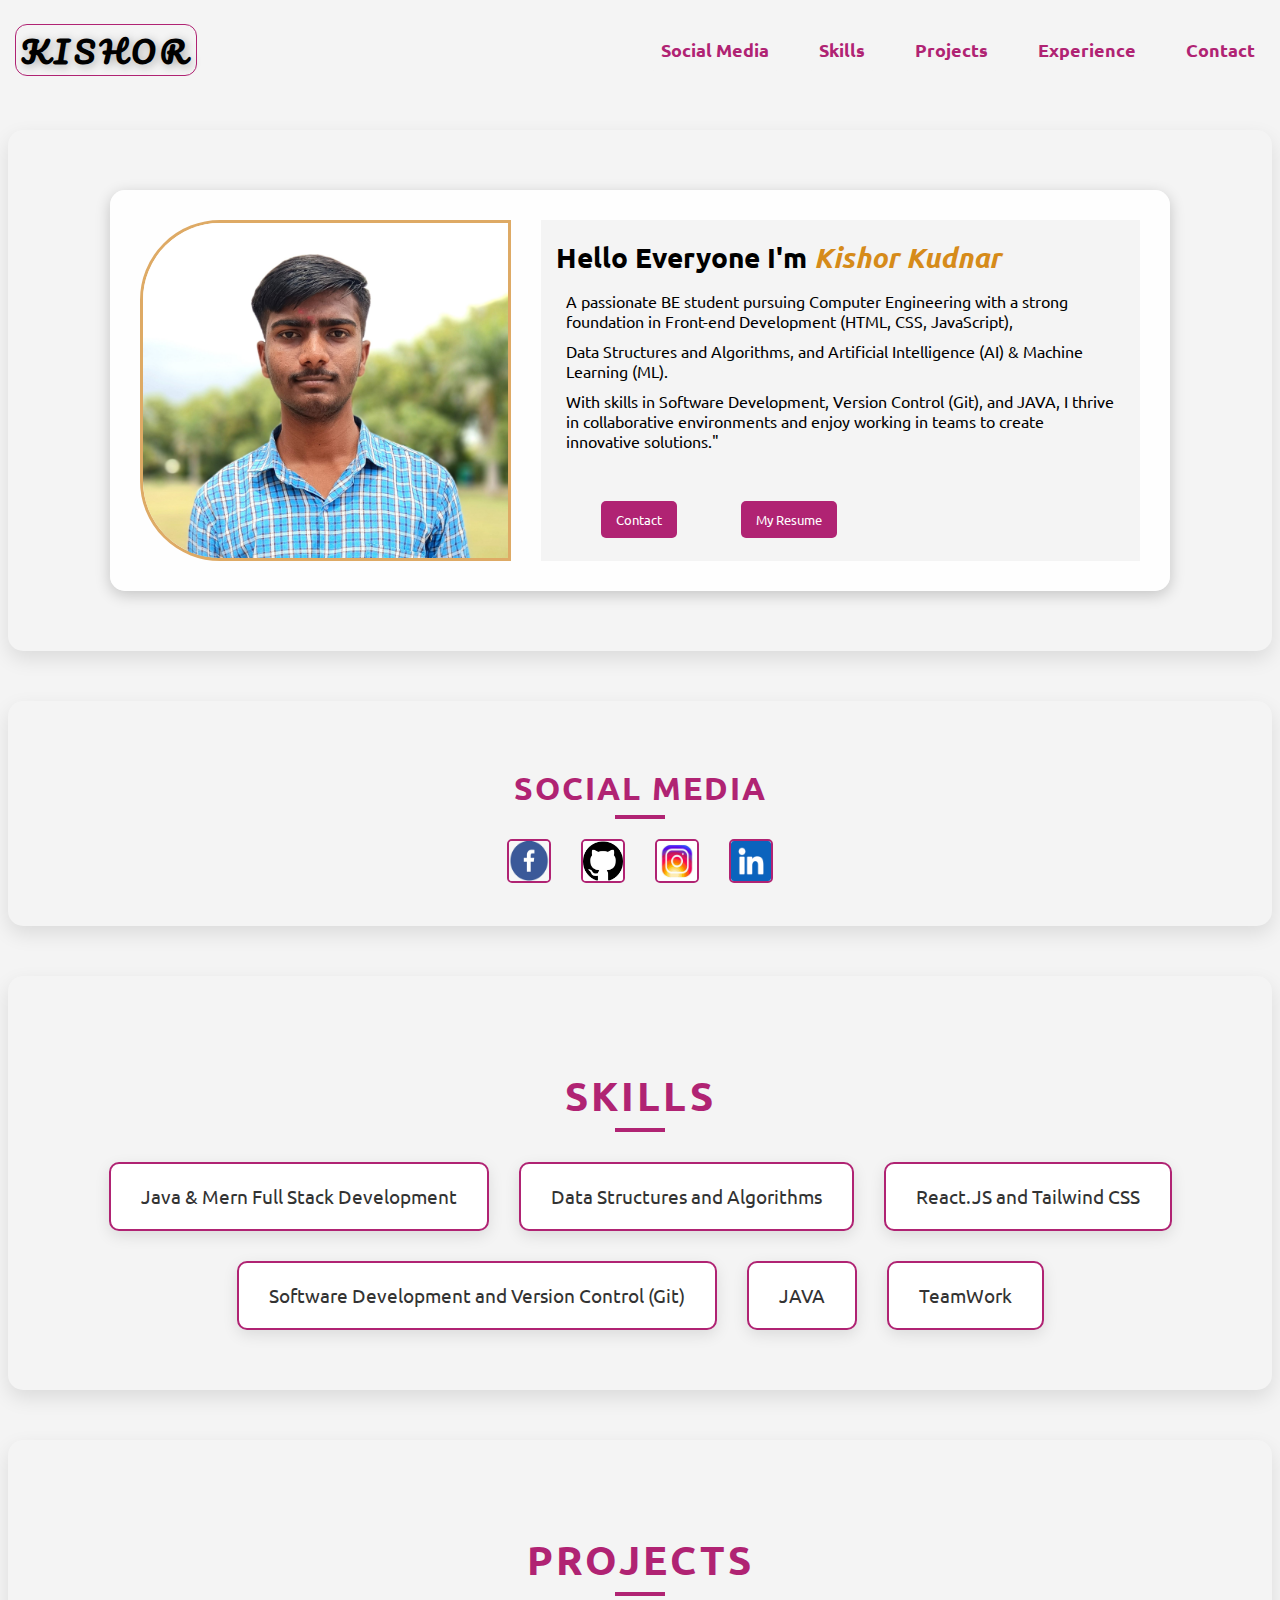
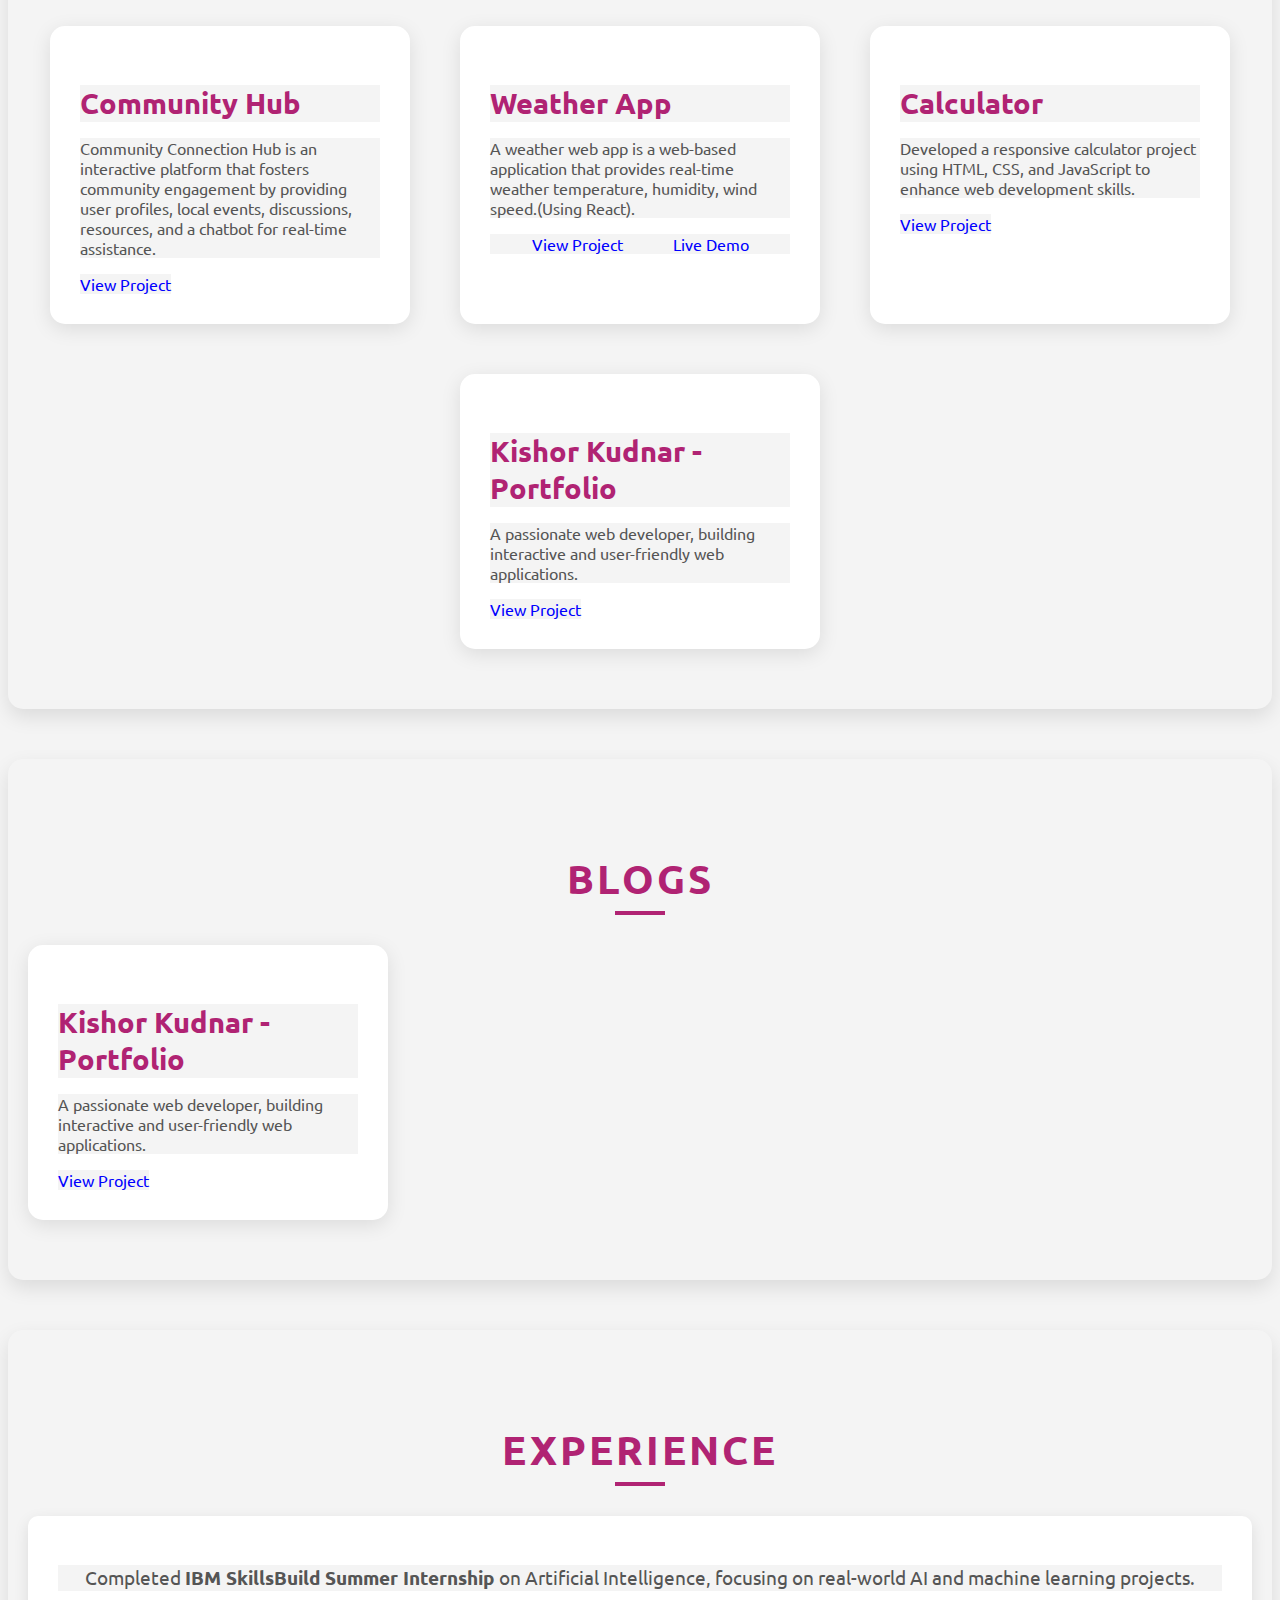
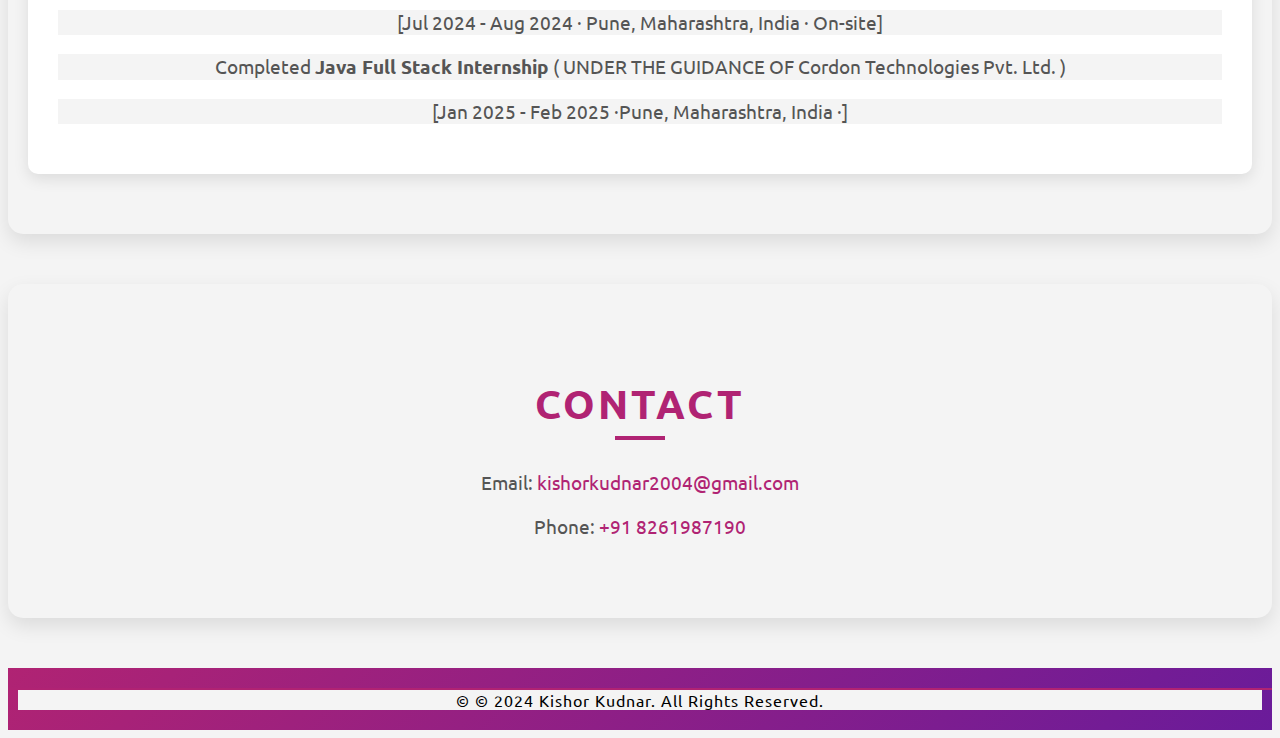
<file: index.html>
<!DOCTYPE html>
<html lang="en">

<head>
    <meta charset="UTF-8">
    <meta name="viewport" content="width=device-width, initial-scale=1.0">
    <title>Kishor Kudnar - Portfolio</title>
    <link rel="shortcut icon" href="imag\K.png" type="image/x-icon">
    <link rel="stylesheet" href="style.css">
</head>

<body>
    <!-- Navigation Section -->
    <nav>
        <div class="logo">KISHOR</div>
        <div>
            <ul>
                <li><a href="#socialmedia">Social Media</a></li>
                <li><a href="#skills">Skills</a></li>
                <li><a href="#project">Projects</a></li>
                <li><a href="#experience">Experience</a></li>
                <li><a href="#contact">Contact</a></li>
            </ul>
        </div>
    </nav>

    <!-- Introductory Section -->
    <section class="first">
        <div class="intro">
            <img src="imag/1695180559429.jpg" alt="Profile Image" class="profile-img">
            <div class="int">
                <h1>Hello Everyone I'm <i style="color: rgb(214, 139, 26);">Kishor Kudnar</i></h1>
                <p>A passionate BE student pursuing Computer Engineering with a strong foundation in Front-end
                    Development (HTML, CSS, JavaScript),</p>
                <p>Data Structures and Algorithms, and Artificial Intelligence (AI) & Machine Learning (ML).</p>
                <p>With skills in Software Development, Version Control (Git), and JAVA, I thrive in collaborative
                    environments and enjoy working in teams to create innovative solutions."</p>
                <div class="button-container">
                    <a href="mailto:kishorkudnar2004@gmail.com"><button class="contact-btn">Contact</button></a>
                    <!-- Opens email client -->
                    <a href="resume\kishor kudnar resume(1).pdf" target="_blank"><button class="resume-btn">My
                            Resume</button></a>
                    <!-- Link to resume file -->
                </div>
            </div>
        </div>
    </section>

    <!-- Social Media Section -->
    <section id="socialmedia" class="second">
        <div class="social-content">
            <h2>Social Media</h2>
            <div class="social-icons">
                <a href="https://www.facebook.com/kishor.kudnar.56" target="_blank">
                    <img class="icon" src="imag/facebook.png" alt="Facebook">
                </a>
                <a href="https://github.com/KishorKudnar" target="_blank">
                    <img class="icon" src="imag/github.png" alt="GitHub">
                </a>
                <a href="https://www.instagram.com/kishork00003/" target="_blank">
                    <img class="icon" src="imag/instagram.jpeg" alt="Instagram">
                </a>
                <a href="https://www.linkedin.com/in/kishor-kudnar-36459425b?utm_source=share&utm_campaign=share_via&utm_content=profile&utm_medium=android_app"
                    target="_blank">
                    <img class="icon" src="imag/linkedin.png" alt="LinkedIn">
                </a>
            </div>
        </div>
    </section>

    <!-- Skills Section -->
    <section id="skills" class="skills">
        <h2>Skills</h2>
        <div class="skill-list">
            <div class="skill-item">Java & Mern Full Stack Development</div>
            <div class="skill-item">Data Structures and Algorithms</div>
            <div class="skill-item">React.JS and Tailwind CSS</div>
            <div class="skill-item">Software Development and Version Control (Git)</div>
            <div class="skill-item">JAVA</div>
            <div class="skill-item">TeamWork</div>
        </div>
    </section>

    <!-- Project Section -->
    <section id="project" class="project">
        <h2>Projects</h2>
        <div class="project-list">
            <div class="project-item">
                <h3>Community Hub</h3>
                <p>Community Connection Hub is an interactive platform that fosters community engagement by providing
                    user profiles, local events, discussions, resources, and a chatbot for real-time assistance.</p>
                <a href="https://github.com/KishorKudnar/Community-connection-hub1.git">View Project</a>
            </div>
            <div class="project-item">
                <h3>Weather App</h3>
                <p>A weather web app is a web-based application that provides real-time weather temperature, humidity,
                    wind speed.(Using React).
                </p>
                <div class="live">
                <a href="https://github.com/KishorKudnar/weatherApp.git">View Project</a>
                <a href="https://6791feeb736c21b6edf4bc9d--calm-semolina-3110c4.netlify.app/">Live Demo</a>
            </div>
            </div>
            <div class="project-item">
                <h3>Calculator</h3>
                <p>Developed a responsive calculator project using HTML, CSS, and JavaScript to enhance web development
                    skills.</p>
                <a href="https://github.com/KishorKudnar/calculator-project.git">View Project</a>
            </div>
            <div class="project-item">
                <h3>Kishor Kudnar - Portfolio</h3>
                <p>A passionate web developer, building interactive and user-friendly web applications.</p>
                <a href="https://github.com/KishorKudnar/Kishor-Kudnar---Portfolio.git">View Project</a>
            </div>
        </div>
    </section>
    <section id="blog" class="blog">
        <div class="blogs">
            <h2>blogs</h2>
            <div class="project-item">
                <h3>Kishor Kudnar - Portfolio</h3>
                <p>A passionate web developer, building interactive and user-friendly web applications.</p>
                <a href="https://myportfolio.hashnode.dev/creating-a-personal-portfolio">View Project</a>
            </div>
        </div>
    </section>

    <!-- Experience Section -->
    <section id="experience" class="experience">
        <h2>Experience</h2>
        <div class="experience-content">
            <p>Completed <b> IBM SkillsBuild Summer Internship </b> on Artificial Intelligence, focusing on real-world
                AI and
                machine learning projects.</p>
            <p>[Jul 2024 - Aug 2024 ·
                Pune, Maharashtra, India · On-site]</p>
            <p>Completed <b> Java Full Stack Internship </b> ( UNDER THE GUIDANCE OF Cordon Technologies Pvt. Ltd. )</p>
            <p>[Jan 2025 - Feb 2025 ·Pune, Maharashtra, India ·]</p>
        </div>
    </section>

    <!-- Contact Section -->
    <section id="contact" class="contact">
        <h2>Contact</h2>
        <div class="contact-details">
            <p>Email: <a href="mailto:kishorkudnar2004@gmail.com">kishorkudnar2004@gmail.com</a></p>
            <p>Phone: <a href="tel:+918261987190">+91 8261987190</a></p>
        </div>
    </section>

    <!-- Footer Section -->
    <footer class="footer">
        <p>&copy; 2024 Kishor Kudnar. All Rights Reserved.</p>
    </footer>

</body>

</html>
</file>
<file: style.css>
@import url("https://fonts.googleapis.com/css2?family=Pacifico&display=swap");
@import url("https://fonts.googleapis.com/css2?family=Ubuntu:ital,wght@0,300;0,400;0,500;0,700;1,300;1,400;1,500;1,700&display=swap");

* {
    background-color: #f4f4f4;
    font-family: "Ubuntu", sans-serif;
}

@keyframes disco {
    0% {
        color: red;
    }
    20% {
        color: yellow;
    }
    40% {
        color: blue;
    }
    60% {
        color: green;
    }
    80% {
        color: purple;
    }
    100% {
        color: orange;
    }
}

.logo {
    height: 50px;
    width: 180px;
    border-radius: 12px;
    border: 1.8px solid rgb(176, 35, 115);
    font-size: 30px;
    font-family: "Pacifico", cursive;
    font-weight: bold;
    text-align: center;
    margin-top: 0px;
    animation: disco 1.5s infinite;
    transition: color 0.5s ease-in-out;
    text-shadow: 2px 2px 10px rgba(0, 0, 0, 0.3);
    letter-spacing: 5px;
    cursor: pointer;
}

ul {
    list-style-type: none;
    display: flex;
    gap: 30px;
    color: rgb(176, 35, 115);
    font-size: large;
    font-weight: 600;
}

nav {
    display: flex;
    align-items: center;
    justify-content: space-around;
    gap: 400px;
    margin-top: 20px;
}

nav ul li a {
    text-decoration: none;
    color: rgb(176, 35, 115);
    font-weight: 600;
    font-size: large;
    transition: color 0.3s ease, background-color 0.3s ease;
    padding: 10px;
    border-radius: 5px;
}

nav ul li a:hover {
    color: white;
    background-color: rgb(176, 35, 115);
}

html {
    scroll-behavior: smooth;
}

.first {
    display: flex;
    justify-content: center;
    align-items: center;
    padding: 60px 20px;
}

.intro {
    display: flex;
    background-color: rgba(255, 255, 255, 0.9);
    border-radius: 15px;
    box-shadow: 0 4px 15px rgba(0, 0, 0, 0.2);
    padding: 30px;
    max-width: 1000px;
    width: 100%;
}

.intro img {
    height: 335px;
    width: 365px;
    border: 3px solid rgb(222, 170, 101);
    border-radius: 80px 0 0 80px;
    margin-right: 30px;
}

.int h1 {
    font-size: 28px;
    margin-left: 15px;
    margin-bottom: 15px;
}

.int p {
    margin: 10px 25px;
}

.int button {
    background-color: rgb(176, 35, 115);
    border: none;
    color: white;
    padding: 10px 15px;
    border-radius: 5px;
    cursor: pointer;
    margin: 40px 0px 0px 60px;
    transition: background-color 0.3s, transform 0.3s;
}

button:hover {
    background-color: rgb(200, 60, 130);
    transform: scale(1.05);
}

.second {
    display: flex;
    justify-content: center;
    padding: 40px 0;
    background-color: #f4f4f4;
}

.social-content {
    text-align: center;
}

.social-content h2 {
    font-size: 2rem;
    color: #b02373;
    letter-spacing: 2px;
    text-transform: uppercase;
    margin-bottom: 20px;
}

.social-icons {
    display: flex;
    justify-content: center;
    gap: 30px;
    padding-top: 10px;
}

.icon {
    height: 40px;
    width: 40px;
    border: 2px solid #b02373;
    border-radius: 5px;
    transition: transform 0.3s ease-in-out, box-shadow 0.3s ease-in-out;
}

.icon:hover {
    transform: scale(1.2);
    box-shadow: 0 5px 15px rgba(0, 0, 0, 0.2);
}

section {
    padding: 60px 20px;
    background-color: #f4f4f4;
    margin: 50px 0;
    border-radius: 15px;
    box-shadow: 0 8px 20px rgba(0, 0, 0, 0.1);
}

section h2 {
    font-size: 2.5rem;
    color: #b02373;
    text-align: center;
    margin-bottom: 40px;
    text-transform: uppercase;
    letter-spacing: 3px;
    position: relative;
}

section h2::after {
    content: "";
    width: 50px;
    height: 4px;
    background-color: #b02373;
    position: absolute;
    bottom: -10px;
    left: 50%;
    transform: translateX(-50%);
}

.skill-list {
    display: flex;
    justify-content: center;
    gap: 30px;
    flex-wrap: wrap;
}

.skill-item {
    background-color: #fff;
    border: 2px solid #b02373;
    padding: 20px 30px;
    border-radius: 10px;
    font-size: 1.2rem;
    color: #333;
    transition: transform 0.3s ease-in-out;
    box-shadow: 0 5px 15px rgba(0, 0, 0, 0.1);
}

.skill-item:hover {
    transform: translateY(-10px);
}

.project-list {
    display: flex;
    justify-content: center;
    gap: 50px;
    flex-wrap: wrap;
}

.project-item {
    width: 300px;
    padding: 30px;
    background-color: #fff;
    border-radius: 15px;
    box-shadow: 0 5px 20px rgba(0, 0, 0, 0.1);
    transition: transform 0.3s ease, box-shadow 0.3s ease;
}

.project-item:hover {
    transform: scale(1.05);
    box-shadow: 0 8px 30px rgba(0, 0, 0, 0.2);
}

.project-item h3 {
    font-size: 1.8rem;
    color: #b02373;
    margin-bottom: 10px;
}

.project-item p {
    font-size: 1rem;
    color: #555;
}
.project-item a{
    text-decoration: none;
    color: blue;
}
.project-item .live{
        display: flex;
        align-items: center;
        justify-content: center;
        gap: 50px;
}

.experience-content {
    background-color: #fff;
    padding: 30px;
    border-radius: 10px;
    text-align: center;
    box-shadow: 0 5px 15px rgba(0, 0, 0, 0.1);
    font-size: 1.2rem;
    color: #555;
}
/* Styles for Contact Details */
.contact-details {
    text-align: center;
    font-size: 1.2rem;
    color: #555;
}

.contact-details a {
    color: #b02373;
    text-decoration: none;
    transition: color 0.3s ease;
}

.contact-details a:hover {
    color: #000;
}

.footer {
    background: linear-gradient(135deg, #b02373, #6a1b9a);
    color: rgb(0, 0, 0);
    text-align: center;
    padding: 20px 0;
    font-size: 1rem;
    position: relative;
    bottom: 0;
    width: 100%;
}

.footer p {
    margin: -10px 10px 0px 10px;
    letter-spacing: 1px;
}

.footer p::before {
    content: "© ";
}

.footer p:hover {
    color: #ff01ea;
}

.footer::before {
    content: '';
    display: block;
    width: 100%;
    height: 2px;
    background: #b02373;
    margin-bottom: 10px;
}

@media (max-width: 768px) {
    nav {
        flex-direction: column;
        gap: 20px;
    }

    .logo {
        margin-bottom: 20px;
        font-size: 24px;
    }

    .intro {
        flex-direction: column;
        align-items: center;
        padding: 20px;
    }

    .intro img {
        height: 200px;
        width: 200px;
        margin-right: 0;
        border-radius: 50%;
    }

    .int h1 {
        font-size: 24px;
    }

    .int p {
        font-size: 14px;
    }

    .button-container {
        flex-direction: column;
        align-items: center;
    }

    button {
        width: 100%;
        margin: 10px 0;
    }

    .skill-list, .project-list {
        flex-direction: column;
        align-items: center;
    }

    .footer {
        font-size: 0.9rem;
        padding: 15px 0;
    }
}

@media (min-width: 769px) and (max-width: 1024px) {
    nav {
        gap: 50px;
    }

    .logo {
        font-size: 28px;
    }

    .intro {
        padding: 40px;
    }

    .intro img {
        height: 300px;
        width: 300px;
    }

    .int h1 {
        font-size: 26px;
    }

    .int p {
        font-size: 15px;
    }

    button {
        padding: 12px 20px;
    }

    .skill-list, .project-list {
        flex-direction: row;
    }
}
</file>
